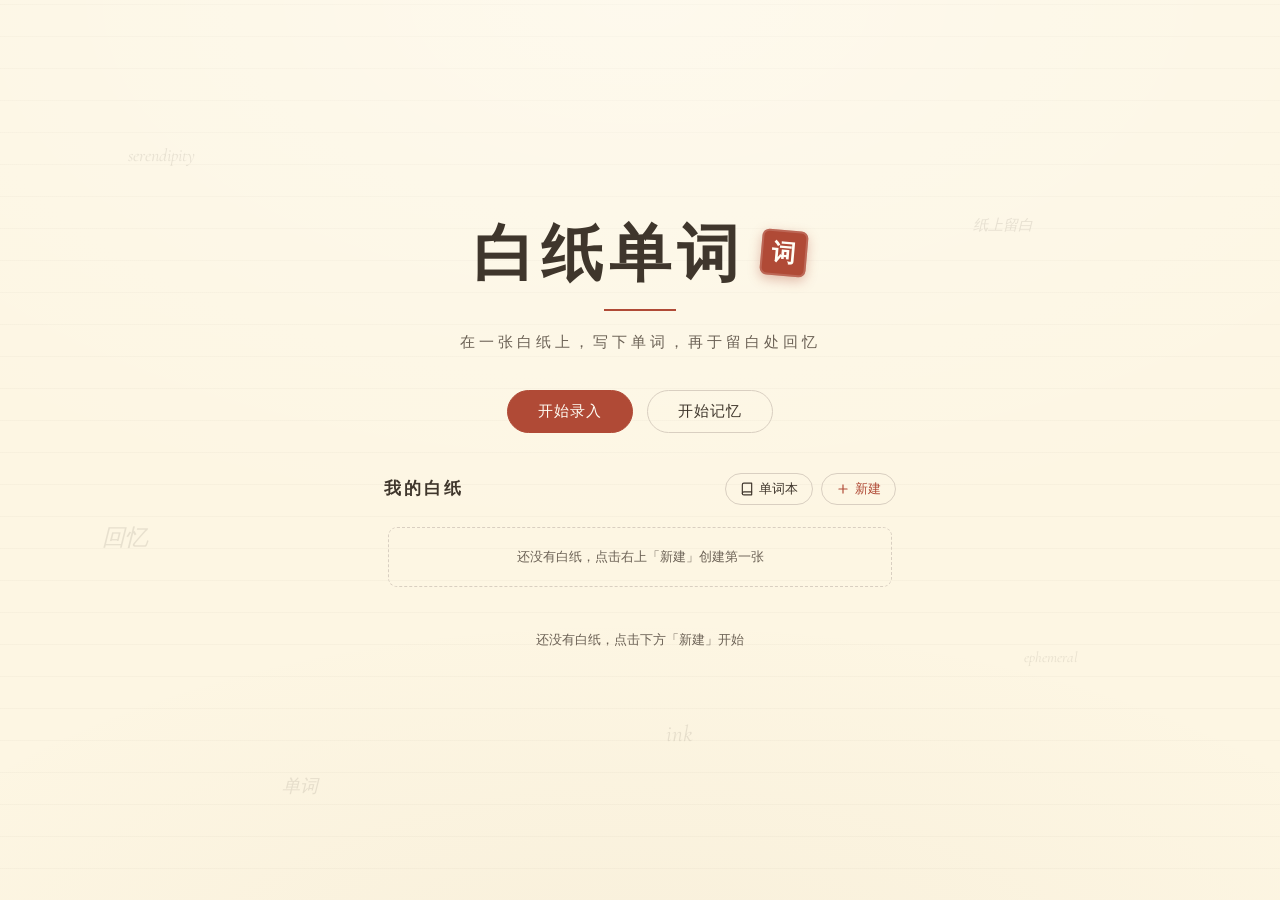
<file: index.html>
<!DOCTYPE html>
<html lang="zh-CN" data-page-node-id="CKG1RMfodF6hymkTtatD1t">
<head data-page-node-id="kaB0UGXMMyU76noTdvCgze">
  <meta charset="UTF-8" data-page-node-id="IfeB5cBBHBlBftA2XgDHlq">
  <!-- 移动端适配；输入框字体 ≥16px，避免 iOS 聚焦时自动放大 -->
  <meta name="viewport" content="width=device-width, initial-scale=1.0" data-page-node-id="sIjS2nCwrZdRbOdLNGgGak">
  <meta name="version" content="v1.5.0" data-page-node-id="verTag">
  <title>白纸单词</title>
  <link rel="preconnect" href="https://fonts.googleapis.com" data-page-node-id="xFhFvGmY4qDpM1UJV1e7Bd">
  <link rel="preconnect" href="https://fonts.gstatic.com" crossorigin data-page-node-id="kLnrAfGFRU8ptZXmyt0Bl1">
  <link href="https://fonts.googleapis.com/css2?family=Cormorant+Garamond:ital,wght@0,500;0,600;0,700;1,500;1,600&display=swap" rel="stylesheet" data-page-node-id="0ubmXl24TrQ5uFhInBnl1k">
  <link rel="stylesheet" href="style.css" data-page-node-id="HXr3xHD7Z2aTkE6OpkT2yW">
</head>
<body data-page-node-id="fRLPII4kQYz8iRNzOPZl7c">
  <!-- ===== 首页 ===== -->
  <section id="home" class="home" aria-label="首页" data-page-node-id="BtZFRf2GPoFbwmhpF9M5sx">
    <div class="home-inner" data-page-node-id="eKcjTVyNU1wssmNFnYbk0E">
      <div class="home-title-row" data-page-node-id="sy73mG1rgTBs0lzFlMPBxn">
        <h1 class="home-title" data-page-node-id="KeUkQZqbwZV4wBZwpnW0Mi">白纸单词</h1>
        <span class="home-seal" aria-hidden="true" data-page-node-id="TuZxqsHsCJSKBHR8XENrue">词</span>
      </div>
      <span class="home-underline" aria-hidden="true" data-page-node-id="rl4UF7ZmBo2G6YijXRvYub"></span>
      <p class="home-tagline" data-page-node-id="ZGO6sXEYJDDafdQHPwz6jH">在一张白纸上，写下单词，再于留白处回忆</p>
      <div class="home-actions" data-page-node-id="hH5EBPWms79050EqmGMGUJ">
        <button id="home-entry" class="home-btn primary" data-page-node-id="3YuLfCmwBN34enbolJKKQ1">开始录入</button>
        <button id="home-recall" class="home-btn" data-page-node-id="hxGhaYMpZi597RMTXE7qE1">开始记忆</button>
      </div>
      <div class="shelf" aria-label="我的白纸" data-page-node-id="Ty5677MtrTLpSgJmDGgDov">
        <div class="shelf-head" data-page-node-id="Tl0D52Gau1hFqlrgsD7elM">
          <h2 class="shelf-title" data-page-node-id="eQLFd69fJdRwK0hHjtDSKE">我的白纸</h2>
          <div class="shelf-head-actions" data-page-node-id="shelfHeadActions">
            <button id="shelf-books" class="shelf-new shelf-books" aria-label="打开单词本，从词库导入成白纸" data-page-node-id="shelfBooksBtn">
              <svg viewBox="0 0 24 24" fill="none" stroke="currentColor" stroke-width="2" stroke-linecap="round" stroke-linejoin="round" aria-hidden="true" data-page-node-id="shelfBooksIcon"><path d="M4 19.5A2.5 2.5 0 0 1 6.5 17H20" data-page-node-id="shelfBooksP1"/><path d="M6.5 2H20v20H6.5A2.5 2.5 0 0 1 4 19.5v-15A2.5 2.5 0 0 1 6.5 2z" data-page-node-id="shelfBooksP2"/></svg>
              <span data-page-node-id="shelfBooksLabel">单词本</span>
            </button>
            <button id="shelf-new" class="shelf-new" aria-label="新建白纸" data-page-node-id="mAf81UHdNTtFEzrBoCoelG">
              <svg viewBox="0 0 24 24" fill="none" stroke="currentColor" stroke-width="2" stroke-linecap="round" stroke-linejoin="round" aria-hidden="true" data-page-node-id="dCWIed6WQF51KvBMYIzYbP"><path d="M12 5v14M5 12h14" data-page-node-id="ohfD6JX6mieUaKP7tBlKzV"/></svg>
              <span data-page-node-id="UhJ0vpxPgAFcAjcuBwKzRE">新建</span>
            </button>
          </div>
        </div>
        <div class="shelf-list" id="shelf-list" data-page-node-id="v6UEQTGuYYbXPuXCkHTsQ3"></div>
      </div>
      <p class="home-count" id="home-count" data-page-node-id="BukyvmUsrF3sJHDsQtVEOo">还没有单词，从录入开始吧</p>
    </div>
    <!-- 装饰性浮字：如墨迹般淡淡漂浮 -->
    <div class="home-deco" aria-hidden="true" data-page-node-id="lx46GVEpbrAVMILw6BTQQ3">
      <span class="deco-word" style="top:16%;left:10%" data-page-node-id="8W1Jm5EVyLLJFUCNzIeiJk">serendipity</span>
      <span class="deco-word" style="top:24%;left:76%" data-page-node-id="x8bnAqNFJoYTrotuSvvSbu">纸上留白</span>
      <span class="deco-word" style="top:58%;left:8%" data-page-node-id="LowgSKbGlOrEPiJadHZqGB">回忆</span>
      <span class="deco-word" style="top:72%;left:80%" data-page-node-id="BkA2zuQsZ2ybTUtbbLzd3V">ephemeral</span>
      <span class="deco-word" style="top:86%;left:22%" data-page-node-id="XxT7u4D0s17OX58Ddj61Gm">单词</span>
      <span class="deco-word" style="top:80%;left:52%" data-page-node-id="FA5jXUg2RJEhP6CbzHG60d">ink</span>
    </div>
  </section>

  <!-- ===== 应用主体 ===== -->
  <div id="app" class="app" data-page-node-id="XO2NsKRu20OP9BnCXhmWX4">
    <!-- 顶部工具栏：容器 pointer-events:none，仅子元素接收点击，空隙穿透到纸张 -->
    <header class="toolbar" data-page-node-id="P8BbkDS0VXON69QBnQGgtf">
      <div class="toolbar-left" data-page-node-id="Whh2XfATFTXmbn2mtxbfbj">
        <button class="brand" id="btn-home" aria-label="返回首页" data-page-node-id="p3S5D54gSzY5ogAcS26qB4">白纸单词</button>
        <button id="btn-paper-name" class="paper-name" aria-label="保存白纸：命名当前白纸" data-page-node-id="e8iaKEv8RE49mtFaOE621C">
          <svg viewBox="0 0 24 24" fill="none" stroke="currentColor" stroke-width="2" stroke-linecap="round" stroke-linejoin="round" aria-hidden="true" data-page-node-id="9vZs9B5wHGHg4JH8SlTQYf"><path d="M17 3a2.828 2.828 0 1 1 4 4L7.5 20.5 2 22l1.5-5.5L17 3z" data-page-node-id="4p07EL7qly3EoeSAZCDSZQ"/></svg>
          <span id="paper-name-text" data-page-node-id="Ktm4e5oGxD1YjDhVBFvYos">未命名白纸</span>
        </button>
      </div>
      <div class="controls" data-page-node-id="APVQOiKGrHh7mqHbndPHV1">
        <div class="mode-switch" role="group" aria-label="模式切换" data-page-node-id="F2lNuJ9oiKifKdIE5DbK6n">
          <button id="mode-entry" class="mode-btn active" aria-pressed="true" data-page-node-id="AEGZkyCKE6Iedy9z5HMPB2">录入</button>
          <button id="mode-recall" class="mode-btn" aria-pressed="false" data-page-node-id="SnT1Fe5BxRY0GnIk9D3Awe">记忆</button>
          <button id="mode-game" class="mode-btn" aria-pressed="false" data-page-node-id="2yhfU6YmrKxBapHer6wcRD">游戏</button>
        </div>
        <span class="count" id="word-count" aria-live="polite" data-page-node-id="G74tvHlQbv4X9C6zYL7c6J">0 个单词</span>
        <button id="btn-stats" class="icon-btn" aria-label="查看记忆统计" data-page-node-id="WoYrEQrzT0p0CvIi6DUAgJ">统计</button>
        <button id="btn-export" class="icon-btn" aria-label="导出为 txt 文本（每行：单词|释义）" title="导出为 txt（每行：单词|释义）" data-page-node-id="l89GTlCznBXie7lrcqlk6Q">导出</button>
        <button id="btn-import" class="icon-btn" aria-label="导入 txt 或 json 单词文件" title="导入 txt / json 单词文件" data-page-node-id="GIvcvzQJ3Txy75fqvMFy76">导入</button>
        <button id="btn-clear" class="icon-btn danger" aria-label="清除所有单词" data-page-node-id="G5eRJf0MjWCqIbu2PFmiCI">清除</button>
        <button id="btn-theme" class="icon-btn" aria-label="切换到夜间模式" data-page-node-id="6KJWS3twjB77eMU5IbGyri">
          <svg class="icon icon-moon" viewBox="0 0 24 24" fill="none" stroke="currentColor" stroke-width="2" stroke-linecap="round" stroke-linejoin="round" aria-hidden="true" data-page-node-id="6FBOyw3aZo2e1pZTZRQd9p"><path d="M21 12.79A9 9 0 1 1 11.21 3 7 7 0 0 0 21 12.79z" data-page-node-id="58BKMUoFQ8X3U3MArkPMto"/></svg>
          <svg class="icon icon-sun" viewBox="0 0 24 24" fill="none" stroke="currentColor" stroke-width="2" stroke-linecap="round" stroke-linejoin="round" aria-hidden="true" data-page-node-id="1bQhz7u8e6KfKgxIgDLcYm"><circle cx="12" cy="12" r="4" data-page-node-id="lQeM6yFtMDM6FndZE7DrE4"/><path d="M12 2v2M12 20v2M4.93 4.93l1.41 1.41M17.66 17.66l1.41 1.41M2 12h2M20 12h2M6.34 17.66l-1.41 1.41M19.07 4.93l-1.41 1.41" data-page-node-id="fRaPfmx3NynG4oNIXgPg3F"/></svg>
        </button>
        <button id="btn-sound" class="icon-btn" aria-label="关闭音效" data-page-node-id="q6LGy4pDazQOEs5osIFdEL">
          <svg class="icon icon-sound-on" viewBox="0 0 24 24" fill="none" stroke="currentColor" stroke-width="2" stroke-linecap="round" stroke-linejoin="round" aria-hidden="true" data-page-node-id="zPlCP6jTOr8mwDoHIAqyFy"><polygon points="11 5 6 9 2 9 2 15 6 15 11 19 11 5" data-page-node-id="bQ6e03DHo0JU1O3a5Aomr5"/><path d="M15.54 8.46a5 5 0 0 1 0 7.07" data-page-node-id="X6Dthz6e3Al7AoadfjZ2If"/><path d="M19.07 4.93a10 10 0 0 1 0 14.14" data-page-node-id="PGFkxXCNfM7WxzI64oEN3G"/></svg>
          <svg class="icon icon-sound-off" viewBox="0 0 24 24" fill="none" stroke="currentColor" stroke-width="2" stroke-linecap="round" stroke-linejoin="round" aria-hidden="true" data-page-node-id="vaEFgUHCEGvmQs8heNvcrI"><polygon points="11 5 6 9 2 9 2 15 6 15 11 19 11 5" data-page-node-id="RcE2gL5tWnw2NyeXBQHmiL"/><line x1="23" y1="9" x2="17" y2="15" data-page-node-id="e6OqwZs7hoPBnb2BuXpH32"/><line x1="17" y1="9" x2="23" y2="15" data-page-node-id="FYPdfBBxOrcxTp4ER2WeyO"/></svg>
          <span class="icon-label" data-page-node-id="lblSoundTxt">音效</span>
        </button>
        <!-- 自动朗读开关：开 = 单词浮现 / 被切开时自动读音；关 = 静默（可点单词重听） -->
        <button id="btn-speak" class="icon-btn" aria-label="关闭自动朗读" data-page-node-id="btnSpeakToggle">
          <svg class="icon icon-speak-on" viewBox="0 0 24 24" fill="none" stroke="currentColor" stroke-width="2" stroke-linecap="round" stroke-linejoin="round" aria-hidden="true" data-page-node-id="spkOn1">
            <path d="M4 9v6h3.2L12 19V5L7.2 9H4z" data-page-node-id="spkOn2"/>
            <path d="M15.4 8.6a4.8 4.8 0 0 1 0 6.8" data-page-node-id="spkOn3"/>
            <path d="M18.2 5.8a8.8 8.8 0 0 1 0 12.4" data-page-node-id="spkOn4"/>
          </svg>
          <svg class="icon icon-speak-off" viewBox="0 0 24 24" fill="none" stroke="currentColor" stroke-width="2" stroke-linecap="round" stroke-linejoin="round" aria-hidden="true" data-page-node-id="spkOff1">
            <path d="M4 9v6h3.2L12 19V5L7.2 9H4z" data-page-node-id="spkOff2"/>
            <line x1="16" y1="9.5" x2="21" y2="14.5" data-page-node-id="spkOff3"/>
            <line x1="21" y1="9.5" x2="16" y2="14.5" data-page-node-id="spkOff4"/>
          </svg>
          <span class="icon-label" data-page-node-id="lblSpeakTxt">朗读</span>
        </button>
        <input type="file" id="import-file" accept=".txt,text/plain,.json,application/json" hidden data-page-node-id="CWkz4NQhTnl3zwqV7dLQjS">
      </div>
    </header>

    <!-- 游戏 HUD：顶部时间条 + 倒计时 + 得分 -->
    <div class="game-timebar" id="game-timebar" aria-hidden="true" data-page-node-id="eNVHInzuLSMfeDKjN9Fv38">
      <div class="game-timebar-fill" id="game-timebar-fill" data-page-node-id="HWM3M1IeibdAKV0lCDBgEp"></div>
    </div>
    <div class="game-hud" id="game-hud" aria-hidden="true" data-page-node-id="1oizzoly3epRm0BvIbKB41">
      <div class="game-timer" data-page-node-id="cDYmaRqEjY9HLBCQyk9oJw">
        <span class="game-timer-value" id="game-timer" data-page-node-id="fLuwYz8cDlT4ZklDeTDfOO">60</span>
        <span class="game-timer-unit" data-page-node-id="rFpBGS4zQcFgpWzlvE4582">秒</span>
      </div>
      <span class="game-hud-divider" aria-hidden="true" data-page-node-id="DOmR0eFgSooFI0VWMCxxyf"></span>
      <div class="game-score" data-page-node-id="dj6Ktqlkiiol26IlCa8035">
        <span class="game-score-value" id="game-score" data-page-node-id="FwlqzKxSdrwE2xTyuDqbmp">0</span>
        <span class="game-score-label" data-page-node-id="cbCJrkDD8BPsiFYxx9H4Co">已切</span>
      </div>
      <span class="game-hud-divider" aria-hidden="true" data-page-node-id="hqkkUPpBe0gRe0Vifa8GNI"></span>
      <div class="game-level" role="group" aria-label="难度挡位" data-page-node-id="c7HSmCWyheb7UoZSau6teL">
        <button class="game-level-btn" data-level="0" aria-pressed="false" data-page-node-id="rLeKGB1S0H8YPcdI96Ho00">慢</button>
        <button class="game-level-btn active" data-level="1" aria-pressed="true" data-page-node-id="yDj4bZDsewhFd9RR0EGToJ">标准</button>
        <button class="game-level-btn" data-level="2" aria-pressed="false" data-page-node-id="pJ3TtgOwkEd99Pam9MOHGF">快</button>
      </div>
    </div>
    <!-- 游戏开场倒计时 -->
    <div class="game-countdown" id="game-countdown" aria-hidden="true" data-page-node-id="xJgzCmkwehTq9XrzO4884L">
      <span class="game-countdown-value" id="game-countdown-value" data-page-node-id="jqbzkGtmJ1IIy9y6OSlDoi">3</span>
    </div>
    <!-- 连击显示：环形倒计时 + 段位 + 火花 -->
    <div class="game-combo" id="game-combo" aria-hidden="true" data-page-node-id="dB5HZBuoyt3N3VVRNGqAnH">
      <div class="combo-core">
        <svg class="combo-ring" viewBox="0 0 140 140" aria-hidden="true">
          <circle class="combo-ring-track" cx="70" cy="70" r="62"></circle>
          <circle class="combo-ring-fill" id="combo-ring-fill" cx="70" cy="70" r="62"></circle>
        </svg>
        <span class="combo-rays" aria-hidden="true"></span>
        <span class="combo-shock" aria-hidden="true"></span>
        <span class="combo-sparks" id="combo-sparks" aria-hidden="true"></span>
        <div class="combo-num">
          <span class="combo-x" aria-hidden="true">×</span><span class="game-combo-count" id="game-combo-count" data-page-node-id="4xPV5jhSFtAAZ7ksqPNWje">2</span>
        </div>
      </div>
      <span class="game-combo-label" data-page-node-id="9onwGMsW9z8GEZgpR5z2Vj">连击</span>
      <span class="combo-tier" id="combo-tier">顺手</span>
    </div>

    <!-- 纸张区域：接收所有点击 -->
    <main id="paper" aria-label="纸张区域" data-page-node-id="vEzmUBGg8GKD37qK4OxFVn"></main>

    <!-- 底部操作提示 -->
    <div class="hint" id="hint" data-page-node-id="03ZkHXw48nwpXeLK53EXUo">点击纸张任意位置录入单词</div>
  </div>

  <!-- 记忆统计面板 -->
  <div id="stats-panel" class="panel" aria-hidden="true" data-page-node-id="gpum4Sqg9ZmQuSmXs4IQVV">
    <div class="panel-card" data-page-node-id="QUR9w3T8bcd4HJMrUdZ3F1">
      <div class="panel-head" data-page-node-id="Dv4JIXWNgRv2Og1VMFFyzd">
        <h2 data-page-node-id="XJdVgr4HjXoxvYXlvWpFDl">记忆统计</h2>
        <button id="stats-close" class="panel-close" aria-label="关闭统计" data-page-node-id="22E1yRmF6416Qvvia7HJdP">×</button>
      </div>
      <div class="panel-body" id="stats-list" data-page-node-id="BpvL0m52V7xXMcjo7xlcMK"></div>
    </div>
  </div>

  <!-- 保存白纸（命名）对话框 -->
  <div id="paper-dialog" class="panel" aria-hidden="true" data-page-node-id="dLpuoGoFQPd0BWGxSlzqbT">
    <div class="panel-card paper-dialog-card" data-page-node-id="GtMJVNrYCRvq64uyVXO6jW">
      <div class="panel-head" data-page-node-id="jCqecDCxt8BxAjfweX3shd">
        <h2 data-page-node-id="5BvgN2hD86d0ACbA80VyEN">保存白纸</h2>
        <button id="paper-dialog-close" class="panel-close" aria-label="关闭" data-page-node-id="thn2EdYIgSPFYs94x1hIWJ">×</button>
      </div>
      <div class="paper-dialog-body" data-page-node-id="qZ6HWDsMDjAOiBoSPMTcaa">
        <p class="paper-dialog-hint" data-page-node-id="sjnG7GC1qWyWDjVyaHeEr3">给这张白纸取个名字，方便区分管理</p>
        <input id="paper-dialog-name" class="paper-dialog-input" type="text" placeholder="白纸名称" autocomplete="off" aria-label="白纸名称" maxlength="30" data-page-node-id="q39jHlaPzC9pVrM6aF6xw0">
        <div class="paper-dialog-actions" data-page-node-id="0iLXfZBZPqfQb8bl0hnEbr">
          <button id="paper-dialog-cancel" class="paper-dialog-cancel" data-page-node-id="FXBrrL51N5fHzbLtR61Xmb">取消</button>
          <button id="paper-dialog-save" class="paper-dialog-save" data-page-node-id="TeqF1fv4FX7TLlMRnN3Qgm">保存</button>
        </div>
      </div>
    </div>
  </div>

  <!-- 游戏结算面板 -->
  <div id="game-over-panel" class="panel" aria-hidden="true" data-page-node-id="btz5taIt4qbJdUyck2UxHm">
    <div class="panel-card game-over-card" data-page-node-id="tzLw9BaJubhr9d70x7j1Nb">
      <div class="panel-head" data-page-node-id="j5cReY1ZQvRVVcJ59gfnGh">
        <h2 data-page-node-id="NvvAQhU53Hdd1oIVMADVAt">时间到</h2>
        <button id="game-over-close" class="panel-close" aria-label="退出游戏" data-page-node-id="p88EgCqReg8ZLH1YKVBm6O">×</button>
      </div>
      <div class="panel-body game-over-body" id="game-over-body" data-page-node-id="wZcn9cZOy41zSVKHPIkqsE"></div>
      <div class="game-over-actions" data-page-node-id="VmEy3XBdXVm4RdwSq99Kf7">
        <button id="game-again" class="game-over-primary" data-page-node-id="LBP8BWkwfmwxDvDhN80JQJ">再来一次</button>
        <button id="game-exit" class="game-over-ghost" data-page-node-id="22Ojg4GmXzBFj7HKMZvtT9">退出游戏</button>
      </div>
    </div>
  </div>

  <!-- 单词本面板：内置词库 → 一键导入为白纸 -->
  <div id="wordbook-panel" class="panel" aria-hidden="true" data-page-node-id="wordbookPanel">
    <div class="panel-card wordbook-panel-card" data-page-node-id="wordbookPanelCard">
      <div class="panel-head" data-page-node-id="wordbookPanelHead">
        <h2 data-page-node-id="wordbookPanelTitle">单词本</h2>
        <button id="wordbook-close" class="panel-close" aria-label="关闭单词本" data-page-node-id="wordbookPanelClose">×</button>
      </div>
      <p class="wordbook-hint" data-page-node-id="wordbookHint">选一本词库，一键导入成一张白纸 —— 与手写白纸功能完全一致</p>
      <div class="panel-body wordbook-list" id="wordbook-list" data-page-node-id="wordbookList"></div>
    </div>
  </div>

  <!-- Toast 提示 -->
  <div class="toast" id="toast" role="status" aria-live="polite" data-page-node-id="EaFuabZZFGXvUhSlSW3bdX"></div>

  <!-- 录入卡片模板 -->
  <template id="tpl-entry-card" data-page-node-id="ZwCoDi3XxZq2oBKVZW6DYd">
    <div class="entry-card" data-page-node-id="ANvw6HGrwK0a1QEEBRAeUc">
      <input class="entry-word" type="text" placeholder="单词" autocomplete="off" aria-label="单词" data-page-node-id="9Eqww3KIIAVR6tcXC0n5q5">
      <input class="entry-def" type="text" placeholder="释义" autocomplete="off" aria-label="释义" data-page-node-id="9dBp9iSSKAU6fki5PgbOhS">
      <div class="entry-actions" data-page-node-id="Vn8eM8nt8IwBD9F3GkUR65">
        <button type="button" class="cancel-btn" data-page-node-id="ye8WXkdpv7MavU4dsx9hyv">取消</button>
        <button type="button" class="save-btn" data-page-node-id="Zvs7nfBaxDYgbNrh0XC35M">保存</button>
      </div>
    </div>
  </template>

  <!-- 单词元素模板 -->
  <template id="tpl-word-card" data-page-node-id="c2DZBuuRPc6gYOQIlyw0Ga">
    <div class="word-card" role="button" tabindex="0" aria-expanded="false" data-page-node-id="EYWQ3ty6yjmFypwGEV6vLC">
      <span class="word-text" data-page-node-id="PsYdSiKBNjOf5YhQx1Uqej"></span>
      <span class="definition" data-page-node-id="Ra8GG7XzEB4hotZyERkBBs"></span>
      <button type="button" class="word-speak" aria-label="朗读这个单词" data-page-node-id="btnWordSpeak">
        <svg viewBox="0 0 24 24" fill="none" stroke="currentColor" stroke-width="2" stroke-linecap="round" stroke-linejoin="round" aria-hidden="true" data-page-node-id="wsSpk1">
          <path d="M4 9v6h3.2L12 19V5L7.2 9H4z" data-page-node-id="wsSpk2"/>
          <path d="M15.4 8.6a4.8 4.8 0 0 1 0 6.8" data-page-node-id="wsSpk3"/>
          <path d="M18.2 5.8a8.8 8.8 0 0 1 0 12.4" data-page-node-id="wsSpk4"/>
        </svg>
      </button>
      <button type="button" class="word-del" aria-label="删除这个单词" title="删除这个单词" data-page-node-id="btnWordDel">
        <svg viewBox="0 0 24 24" fill="none" stroke="currentColor" stroke-width="2" stroke-linecap="round" stroke-linejoin="round" aria-hidden="true" data-page-node-id="wdDel1"><path d="M3 6h18M8 6V4a1 1 0 0 1 1-1h6a1 1 0 0 1 1 1v2m3 0v14a2 2 0 0 1-2 2H7a2 2 0 0 1-2-2V6" data-page-node-id="wdDel2"/></svg>
      </button>
    </div>
  </template>

  <script src="wordbooks.js"></script>
  <script src="script.js"></script>
</body>
</html>
</file>
<file: style.css>
/* ==========================================================================
   白纸单词 · 样式
   设计方向（来自 ui-ux-pro-max）：
   · 风格：Minimalism & Swiss —— 留白、清晰层级、克制动效
   · 颜色：Notes & Writing App —— 暖墨 + 琥珀点缀在奶油纸底
   · 字体：Editorial Classic —— Cormorant Garamond（书卷气衬线）+ 系统无衬线
   颜色通过 CSS 变量统一管理，支持夜间模式
   结构：首页(#home) → 应用(#app)，二者同享纸张背景，交叉淡入淡出切换
   ========================================================================== */

/* ---------- 主题变量 ---------- */
:root {
  --paper: #fdf6e3;                 /* 纸张底色（奶油白） */
  --paper-card: #fffdf4;            /* 浮动卡片底色 */
  --ink: #3f362c;                   /* 单词 / 标题（深暖墨，对比度 ≥9:1） */
  --ink-soft: #6b6155;              /* 释义 / 次要文字（对比度 ≥4.5:1） */
  --border: #d9cfc1;                /* 输入框 / 按钮边框 */
  --border-focus: #9c8768;          /* 聚焦边框（更深，可见性更好） */
  --accent: #b04a36;                /* 主按钮 / 强调色（朱砂红印章色，白字 ≥5:1） */
  --accent-soft: rgba(176, 74, 54, 0.16);
  --shadow: 0 2px 10px rgba(74, 60, 40, 0.08);
  --shadow-lift: 0 6px 20px rgba(74, 60, 40, 0.10);
  --toolbar-bg: rgba(253, 246, 227, 0.72);
  /* 滚动条滑块：日间用暖灰，夜间换成浅米色 —— 关键是夜间不能沿用浅底颜色 */
  --scroll-thumb: rgba(122, 106, 85, 0.32);
  --scroll-thumb-hover: rgba(122, 106, 85, 0.55);
  --font-serif: 'Cormorant Garamond', Georgia, 'Times New Roman',
                'Kaiti SC', 'KaiTi', 'STKaiti', 'Songti SC', 'STSong', 'SimSun',
                'Noto Serif SC', serif;
  --font-sans: -apple-system, 'Segoe UI', Roboto, 'PingFang SC',
               'Microsoft YaHei', 'Helvetica Neue', sans-serif;
  /* 纸张纹理：轻微竖向亮光 + 底部暖色沉淀 + 极淡横向纸纹线 */
  --paper-texture:
    radial-gradient(130% 100% at 50% 0%, rgba(255, 255, 255, 0.36), rgba(255, 255, 255, 0) 60%),
    radial-gradient(120% 80% at 50% 112%, rgba(160, 120, 60, 0.055), rgba(160, 120, 60, 0) 55%),
    repeating-linear-gradient(0deg, transparent 0px, transparent 31px,
      rgba(122, 106, 85, 0.04) 31px, rgba(122, 106, 85, 0.04) 32px);
}

/* 夜间模式：深色暖色调 */
body.dark {
  --paper: #2b2620;
  --paper-card: #362f27;
  --ink: #ede2cf;
  --ink-soft: #c3b399;
  --border: #4a4238;
  --border-focus: #8a765a;
  --accent: #b5573f;
  --accent-soft: rgba(181, 87, 63, 0.18);
  --shadow: 0 2px 12px rgba(0, 0, 0, 0.35);
  --shadow-lift: 0 6px 22px rgba(0, 0, 0, 0.45);
  --toolbar-bg: rgba(43, 38, 32, 0.72);
  --scroll-thumb: rgba(206, 188, 158, 0.26);
  --scroll-thumb-hover: rgba(206, 188, 158, 0.46);
  --paper-texture:
    radial-gradient(130% 100% at 50% 0%, rgba(255, 255, 255, 0.04), rgba(0, 0, 0, 0) 60%),
    radial-gradient(120% 80% at 50% 112%, rgba(0, 0, 0, 0.18), rgba(0, 0, 0, 0) 55%),
    repeating-linear-gradient(0deg, transparent 0px, transparent 31px,
      rgba(200, 180, 150, 0.03) 31px, rgba(200, 180, 150, 0.03) 32px);
}

/* ---------- 基础重置 ---------- */
* { box-sizing: border-box; }

html, body {
  height: 100%;
  margin: 0;
}

body {
  font-family: var(--font-sans);
  color: var(--ink-soft);
  background: var(--paper);
  overflow: hidden;
  -webkit-tap-highlight-color: transparent;
  transition: background-color 0.4s ease-out, color 0.4s ease-out;
}

/* 键盘导航时的统一焦点样式（输入框用边框变色表示焦点） */
button:focus-visible,
[role="button"]:focus-visible,
[tabindex]:focus-visible {
  outline: 2px solid var(--border-focus);
  outline-offset: 2px;
}

/* ---------- 纸张表面（首页与应用共享） ---------- */
.home,
#paper {
  background-color: var(--paper);
  background-image: var(--paper-texture);
  transition: background-color 0.4s ease-out;
}

/* ==========================================================================
   首页
   ========================================================================== */
.home {
  position: fixed;
  inset: 0;
  z-index: 100;
  display: flex;
  overflow-x: hidden;
  overflow-y: auto;
  opacity: 1;
  visibility: visible;
  transition: opacity 0.45s ease-out, visibility 0.45s;
}
.home.leaving {
  opacity: 0;
  visibility: hidden;
  pointer-events: none;
}

.home-inner {
  position: relative;
  z-index: 2;
  margin: auto;
  display: flex;
  flex-direction: column;
  align-items: center;
  text-align: center;
  padding: 48px 24px 64px;
  max-width: 560px;
  width: 100%;
}

.home-title-row {
  position: relative;
  display: inline-flex;
  align-items: flex-start;
}
.home-seal {
  width: 46px;
  height: 46px;
  margin: 8px 0 0 16px;
  display: flex;
  align-items: center;
  justify-content: center;
  background: var(--accent);
  color: #fffdf4;
  font-family: var(--font-serif);
  font-size: 24px;
  font-weight: 600;
  border-radius: 7px;
  transform: rotate(5deg);
  box-shadow: inset 0 0 0 2px rgba(255, 255, 255, 0.16), 0 4px 12px rgba(176, 74, 54, 0.35);
  animation: seal-in 0.55s 0.55s cubic-bezier(0.34, 1.56, 0.64, 1) both;
}
.home-title {
  margin: 0;
  font-family: var(--font-serif);
  font-size: 62px;
  font-weight: 600;
  letter-spacing: 6px;
  line-height: 1.1;
  color: var(--ink);
  animation: home-rise 0.7s ease-out both;
}

.home-underline {
  display: block;
  width: 72px;
  height: 2px;
  margin: 18px auto 0;
  background: var(--accent);
  transform: scaleX(0);
  transform-origin: left center;
  animation: underline-draw 0.6s 0.35s ease-out both;
}

.home-tagline {
  margin: 22px 0 0;
  font-size: 15px;
  letter-spacing: 4px;
  color: var(--ink-soft);
  animation: home-rise 0.7s 0.25s ease-out both;
}

.home-actions {
  display: flex;
  gap: 14px;
  flex-wrap: wrap;
  justify-content: center;
  margin-top: 38px;
  animation: home-rise 0.7s 0.45s ease-out both;
}

.home-btn {
  font-family: var(--font-sans);
  font-size: 15px;
  letter-spacing: 1px;
  cursor: pointer;
  padding: 11px 30px;
  border-radius: 999px;
  border: 1px solid var(--border);
  background: transparent;
  color: var(--ink);
  transition: transform 0.2s ease-out, box-shadow 0.2s ease-out,
              background-color 0.2s ease-out, border-color 0.2s ease-out;
}
.home-btn:hover { transform: translateY(-2px); box-shadow: var(--shadow); border-color: var(--border-focus); }
.home-btn:active { transform: translateY(0) scale(0.97); }
.home-btn.primary {
  background: var(--accent);
  border-color: var(--accent);
  color: #fffdf4;
}
.home-btn.primary:hover { box-shadow: 0 8px 22px rgba(74, 60, 40, 0.18); }
.home-btn.shake { animation: shake 0.4s ease-out; }

.home-count {
  margin-top: 30px;
  font-size: 13px;
  color: var(--ink-soft);
  animation: home-rise 0.7s 0.6s ease-out both;
}

/* ---------- 白纸夹（首页） ---------- */
.shelf {
  width: 100%;
  margin-top: 40px;
  animation: home-rise 0.7s 0.55s ease-out both;
}
.shelf-head {
  display: flex;
  align-items: center;
  justify-content: space-between;
  margin-bottom: 14px;
}
.shelf-title {
  margin: 0;
  font-family: var(--font-serif);
  font-size: 17px;
  font-weight: 600;
  letter-spacing: 3px;
  color: var(--ink);
}
.shelf-new {
  display: inline-flex;
  align-items: center;
  gap: 5px;
  font-family: var(--font-sans);
  font-size: 13px;
  cursor: pointer;
  color: var(--accent);
  background: transparent;
  border: 1px solid var(--border);
  border-radius: 999px;
  padding: 6px 14px;
  transition: background-color 0.2s ease-out, border-color 0.2s ease-out, transform 0.2s ease-out;
}
.shelf-new:hover { border-color: var(--accent); background: var(--accent-soft); }
.shelf-new:active { transform: scale(0.97); }
.shelf-new svg { width: 14px; height: 14px; }

.shelf-list {
  display: flex;
  gap: 14px;
  overflow-x: auto;
  padding: 8px 4px 14px;
  scroll-snap-type: x proximity;
}
.shelf-list::-webkit-scrollbar { height: 6px; }
.shelf-list::-webkit-scrollbar-thumb { background: var(--border); border-radius: 3px; }
.shelf-list::-webkit-scrollbar-track { background: transparent; }

.paper-card {
  position: relative;
  flex: 0 0 auto;
  width: 150px;
  min-height: 100px;
  padding: 16px 16px 14px;
  background: var(--paper-card);
  border: 1px solid var(--border);
  border-radius: 9px;
  box-shadow: var(--shadow);
  cursor: pointer;
  display: flex;
  flex-direction: column;
  justify-content: space-between;
  gap: 8px;
  scroll-snap-align: start;
  transition: transform 0.2s ease-out, box-shadow 0.2s ease-out, border-color 0.2s ease-out;
}
/* 纸张微倾斜，营造一叠纸的感觉 */
.paper-card:nth-child(odd) { transform: rotate(-0.6deg); }
.paper-card:nth-child(even) { transform: rotate(0.6deg); }
.paper-card:hover { transform: translateY(-3px); box-shadow: var(--shadow-lift); border-color: var(--border-focus); }
.paper-card.active { border-color: var(--accent); box-shadow: 0 0 0 1px var(--accent), var(--shadow); }
.paper-card-name {
  font-family: var(--font-serif);
  font-size: 18px;
  font-weight: 600;
  line-height: 1.2;
  color: var(--ink);
  padding-right: 46px;
  overflow: hidden;
  text-overflow: ellipsis;
  white-space: nowrap;
}
.paper-card-count { font-size: 12px; color: var(--ink-soft); }
.paper-card-actions {
  position: absolute;
  top: 8px;
  right: 8px;
  display: flex;
  gap: 2px;
}
.paper-icon-btn {
  width: 26px;
  height: 26px;
  display: flex;
  align-items: center;
  justify-content: center;
  border: none;
  background: transparent;
  color: var(--ink-soft);
  cursor: pointer;
  border-radius: 6px;
  opacity: 0.5;
  transition: opacity 0.2s ease-out, color 0.2s ease-out, background-color 0.2s ease-out;
}
.paper-card:hover .paper-icon-btn,
.paper-card:focus-within .paper-icon-btn { opacity: 1; }
.paper-icon-btn:hover { color: var(--accent); background: var(--accent-soft); }
.paper-icon-btn svg { width: 14px; height: 14px; }

.shelf-empty {
  padding: 20px;
  font-size: 13px;
  color: var(--ink-soft);
  text-align: center;
  border: 1px dashed var(--border);
  border-radius: 9px;
  width: 100%;
}

/* ---------- 单词本（词库一键导入为白纸） ---------- */
.shelf-head-actions { display: flex; align-items: center; gap: 8px; }
.shelf-books { color: var(--ink); }
.shelf-books:hover { border-color: var(--accent); background: var(--accent-soft); color: var(--accent); }

.wordbook-hint {
  margin: 0;
  padding: 12px 18px 2px;
  font-size: 12px;
  line-height: 1.6;
  color: var(--ink-soft);
}
.wordbook-list { padding: 10px 12px 14px; }
/* 面板内列表可滚动，书目变多也不会把卡片撑出可视区 */
.wordbook-panel-card .panel-body { flex: 1 1 auto; min-height: 0; }

.wordbook-group {
  display: flex;
  align-items: baseline;
  justify-content: space-between;
  padding: 14px 4px 6px;
  margin-bottom: 10px;
  border-bottom: 1px solid var(--border);
  font-size: 12px;
  color: var(--ink-soft);
}
.wordbook-group:first-child { padding-top: 4px; }
.wordbook-group-name {
  font-family: var(--font-serif);
  font-size: 13px;
  font-weight: 600;
  color: var(--ink);
  letter-spacing: 2px;
}
.wordbook-group-num { font-variant-numeric: tabular-nums; }

.wordbook-card {
  display: flex;
  align-items: center;
  gap: 12px;
  padding: 12px 14px;
  margin-bottom: 10px;
  background: var(--paper-card);
  border: 1px solid var(--border);
  border-radius: 10px;
  box-shadow: var(--shadow);
  transition: border-color 0.2s ease-out, transform 0.2s ease-out, box-shadow 0.2s ease-out;
}
.wordbook-card:last-child { margin-bottom: 0; }
.wordbook-card:hover { border-color: var(--border-focus); transform: translateY(-2px); box-shadow: var(--shadow-lift); }

.wordbook-badge {
  flex: 0 0 auto;
  min-width: 54px;
  padding: 10px 8px;
  display: flex;
  align-items: center;
  justify-content: center;
  border-radius: 9px;
  background: var(--accent-soft);
  color: var(--accent);
  font-family: var(--font-serif);
  font-size: 13px;
  font-weight: 600;
  letter-spacing: 0.5px;
  line-height: 1.15;
  text-align: center;
}
.wordbook-info { flex: 1 1 auto; min-width: 0; }
.wordbook-name {
  font-family: var(--font-serif);
  font-size: 16px;
  font-weight: 600;
  color: var(--ink);
  line-height: 1.2;
}
.wordbook-desc {
  margin-top: 2px;
  font-size: 12px;
  color: var(--ink-soft);
  overflow: hidden;
  text-overflow: ellipsis;
  white-space: nowrap;
}
.wordbook-count {
  margin-top: 3px;
  font-size: 12px;
  color: var(--ink-soft);
  font-variant-numeric: tabular-nums;
}
.wordbook-import {
  flex: 0 0 auto;
  font-family: var(--font-sans);
  font-size: 13px;
  cursor: pointer;
  color: var(--paper);
  background: var(--accent);
  border: 1px solid var(--accent);
  border-radius: 999px;
  padding: 7px 16px;
  transition: filter 0.2s ease-out, transform 0.2s ease-out;
}
.wordbook-import:hover { filter: brightness(1.06); }
.wordbook-import:active { transform: scale(0.96); }

.wordbook-empty {
  padding: 24px 18px;
  text-align: center;
  font-size: 13px;
  color: var(--ink-soft);
}

/* 装饰性浮字：如墨迹般淡淡漂浮在纸上 */
.home-deco {
  position: absolute;
  inset: 0;
  pointer-events: none;
  overflow: hidden;
}
.deco-word {
  position: absolute;
  font-family: var(--font-serif);
  font-size: 18px;
  font-style: italic;
  color: var(--ink-soft);
  opacity: 0.14;
  animation: float-word 7s ease-in-out infinite;
}
.deco-word:nth-child(2n) { font-size: 15px; animation-delay: -2.5s; }
.deco-word:nth-child(3n) { font-size: 23px; animation-delay: -4.5s; }

/* ==========================================================================
   应用主体
   ========================================================================== */
.app {
  opacity: 0;
  visibility: hidden;
  pointer-events: none;
  transition: opacity 0.5s ease-out, visibility 0.5s;
}
.app.active {
  opacity: 1;
  visibility: visible;
  pointer-events: auto;
}

#paper {
  position: fixed;
  inset: 0;
  z-index: 1;
}

/* ---------- 顶部工具栏 ---------- */
.toolbar {
  position: fixed;
  top: 12px;
  left: 16px;
  right: 16px;
  z-index: 30;
  display: flex;
  align-items: center;
  justify-content: space-between;
  gap: 10px;
  pointer-events: none;   /* 容器不拦截点击，空隙可穿透到纸张 */
}
.toolbar > * { pointer-events: auto; }

.brand {
  font-family: var(--font-serif);
  font-size: 20px;
  font-weight: 600;
  letter-spacing: 2px;
  color: var(--ink);
  background: transparent;
  border: none;
  cursor: pointer;
  padding: 4px 8px;
  border-radius: 6px;
  transition: color 0.2s ease-out, transform 0.2s ease-out;
}
.brand:hover { color: var(--accent); }
.brand:active { transform: scale(0.97); }

.toolbar-left {
  display: flex;
  align-items: center;
  gap: 10px;
  pointer-events: auto;
}
/* 工具栏里的「保存白纸」：当前纸名 + 铅笔，点击命名 */
.paper-name {
  display: inline-flex;
  align-items: center;
  gap: 6px;
  font-family: var(--font-sans);
  font-size: 13px;
  color: var(--ink-soft);
  background: var(--toolbar-bg);
  border: 1px solid var(--border);
  border-radius: 999px;
  padding: 6px 14px;
  cursor: pointer;
  -webkit-backdrop-filter: blur(6px);
  backdrop-filter: blur(6px);
  transition: color 0.2s ease-out, border-color 0.2s ease-out, transform 0.2s ease-out;
}
.paper-name:hover { color: var(--ink); border-color: var(--border-focus); }
.paper-name:active { transform: scale(0.97); }
.paper-name svg { width: 13px; height: 13px; color: var(--accent); flex: 0 0 auto; }
.paper-name span { max-width: 120px; overflow: hidden; text-overflow: ellipsis; white-space: nowrap; }

.controls {
  display: flex;
  align-items: center;
  gap: 6px;
  flex-wrap: wrap;
  justify-content: flex-end;
  padding: 6px;
  border-radius: 10px;
  background: var(--toolbar-bg);
  border: 1px solid var(--border);
  -webkit-backdrop-filter: blur(6px);
  backdrop-filter: blur(6px);
}

/* 模式切换分段控件 */
.mode-switch {
  display: inline-flex;
  border: 1px solid var(--border);
  border-radius: 8px;
  overflow: hidden;
}

.mode-btn,
.icon-btn {
  font-family: var(--font-sans);
  font-size: 14px;
  cursor: pointer;
  color: var(--ink-soft);
  background: transparent;
  padding: 6px 12px;
  border-radius: 8px;
  transition: color 0.2s ease-out, background-color 0.2s ease-out,
              border-color 0.2s ease-out, transform 0.2s ease-out;
}
.mode-btn:hover, .icon-btn:hover { transform: translateY(-1px); }
.mode-btn:active, .icon-btn:active { transform: translateY(0) scale(0.97); }

.mode-btn { border: none; border-radius: 0; }
.mode-btn + .mode-btn { border-left: 1px solid var(--border); }
.mode-btn:hover { color: var(--ink); }
.mode-btn.active {
  background: var(--accent);
  color: #fffdf4;
}

.icon-btn {
  border: 1px solid var(--border);
  display: inline-flex;
  align-items: center;
  justify-content: center;
  gap: 6px;
}
.icon-btn:hover { border-color: var(--border-focus); color: var(--ink); }
.icon-btn.danger { color: #a87a6a; }
.icon-btn.danger:hover { border-color: #b85c4a; color: #b85c4a; }
.icon-btn svg { width: 16px; height: 16px; display: block; }

/* 主题切换图标：日/夜各一个 SVG，随模式显隐 */
.icon-sun { display: none; }
body.dark .icon-moon { display: none; }
body.dark .icon-sun { display: block; }

/* 音效开关图标：开/关各一个 SVG，随静音状态显隐 */
.icon-sound-off { display: none; }
body.sound-off .icon-sound-on { display: none; }
body.sound-off .icon-sound-off { display: block; }
body.sound-off #btn-sound { opacity: .55; }

/* 自动朗读图标：开/关各一个 SVG，随朗读状态显隐 */
.icon-speak-off { display: none; }
body.speak-off .icon-speak-on { display: none; }
body.speak-off .icon-speak-off { display: block; }
body.speak-off #btn-speak { opacity: .55; }

/* 开关文字标签：让「音效」「朗读」两个纯图标按钮一眼可辨，不再混淆 */
.icon-label {
  font-size: 13px;
  line-height: 1;
  letter-spacing: 0.02em;
  white-space: nowrap;
}
/* 关闭态：标签加删除线，与变暗的图标一起明确表达「已静音」 */
body.sound-off #btn-sound .icon-label,
body.speak-off #btn-speak .icon-label {
  text-decoration: line-through;
  text-decoration-thickness: 1.5px;
}

.count {
  font-size: 13px;
  color: var(--ink-soft);
  padding: 0 4px;
  white-space: nowrap;
}

/* ---------- 底部提示 ---------- */
.hint {
  position: fixed;
  bottom: 20px;
  left: 50%;
  transform: translateX(-50%);
  z-index: 5;
  max-width: calc(100vw - 32px);
  text-align: center;      /* 折行时两行都居中，而不是左边对齐 */
  font-size: 13px;
  color: var(--ink-soft);
  opacity: 0.7;
  pointer-events: none;
  transition: opacity 0.4s ease-out;
}

/* ---------- 录入卡片 ---------- */
.entry-card {
  position: absolute;
  z-index: 20;
  width: 250px;
  padding: 14px;
  display: flex;
  flex-direction: column;
  gap: 9px;
  background: var(--paper-card);
  border: 1px solid var(--border);
  border-radius: 10px;
  box-shadow: var(--shadow-lift);
}
/* 出现 / 关闭动画（.closing 需在 .appearing 之后声明以覆盖 animation） */
.entry-card.appearing { animation: card-in 0.3s cubic-bezier(0.22, 1, 0.36, 1); }
.entry-card.closing   { animation: card-out 0.22s ease-in forwards; }

.entry-card input {
  font-family: var(--font-sans);
  font-size: 16px;          /* ≥16px 避免 iOS 聚焦缩放 */
  width: 100%;
  color: var(--ink);
  background: transparent;
  border: 1px solid var(--border);
  border-radius: 7px;
  padding: 9px 11px;
  outline: none;
  transition: border-color 0.2s ease-out, box-shadow 0.2s ease-out;
}
.entry-card input::placeholder { color: var(--ink-soft); opacity: 0.55; }
.entry-card input:focus { border-color: var(--border-focus); box-shadow: 0 0 0 3px var(--accent-soft); }

.entry-card .entry-word { font-family: var(--font-serif); font-size: 18px; }
.entry-card .entry-def  { font-family: var(--font-sans); }

.entry-actions { display: flex; gap: 8px; justify-content: flex-end; }
.entry-actions button {
  font-family: var(--font-sans);
  font-size: 14px;
  cursor: pointer;
  padding: 7px 14px;
  border-radius: 7px;
  border: 1px solid var(--border);
  transition: all 0.2s ease-out;
}
.entry-actions .save-btn {
  background: var(--accent);
  border-color: var(--accent);
  color: #fffdf4;
}
.entry-actions .save-btn:hover { filter: brightness(1.07); }
.entry-actions .cancel-btn { background: transparent; color: var(--ink-soft); }
.entry-actions .cancel-btn:hover { color: var(--ink); border-color: var(--border-focus); }

/* ---------- 单词元素 ---------- */
.word-card {
  position: absolute;
  z-index: 15;
  min-width: 44px;
  min-height: 44px;         /* 移动端可点击区域下限 */
  padding: 12px 16px;
  border-radius: 10px;
  text-align: center;
  cursor: pointer;
  user-select: none;
  opacity: 0;               /* 默认隐藏，等待 .appearing 动画淡入 */
  background: transparent;  /* 默认如墨迹般直接写在纸上 */
  border: 1px solid transparent;
  box-shadow: none;
  transition: background-color 0.2s ease-out, border-color 0.2s ease-out, box-shadow 0.2s ease-out;
}
/* 悬停 / 聚焦时轻微浮出卡片，提示可点击 */
.word-card:hover { background: var(--paper-card); border-color: var(--border); box-shadow: var(--shadow); }

/* 淡入 / 淡出动画（.fading 需在 .appearing 之后声明以覆盖 animation） */
.word-card.appearing { animation: word-in 0.5s ease-out forwards; }
.word-card.fading   { animation: word-out 0.4s ease-out forwards; }

.word-text {
  display: block;
  font-family: var(--font-serif);
  font-size: 32px;
  font-weight: 600;
  line-height: 1.2;
  letter-spacing: 0.5px;
  color: var(--ink);
}

/* 单词卡上的「重听」按钮：默认淡出，悬停/聚焦时浮现，不干扰阅读 */
.word-speak {
  position: absolute;
  top: -9px;
  right: -9px;
  width: 26px;
  height: 26px;
  display: flex;
  align-items: center;
  justify-content: center;
  padding: 0;
  border: 1px solid var(--border);
  border-radius: 50%;
  background: var(--paper-card);
  color: var(--accent);
  cursor: pointer;
  opacity: 0;
  transform: scale(.8);
  pointer-events: none;
  transition: opacity .2s ease-out, transform .2s ease-out, border-color .2s ease-out;
}
.word-card:hover .word-speak,
.word-card:focus-within .word-speak { opacity: 1; transform: scale(1); pointer-events: auto; }
.word-speak:hover { border-color: var(--accent); }
.word-speak:active { transform: scale(.9); }
.word-speak svg { width: 14px; height: 14px; display: block; }
/* 正在朗读：按钮放大并轻脉动，给出「此刻在发音」的反馈 */
.word-card.speaking .word-speak { opacity: 1; transform: scale(1); pointer-events: auto; animation: speak-pulse .9s ease-in-out infinite; }
@keyframes speak-pulse {
  0%, 100% { box-shadow: 0 0 0 0 var(--accent-soft); }
  50%      { box-shadow: 0 0 0 6px var(--accent-soft); }
}
/* 触屏没有 hover，直接常显，避免"点不到" */
@media (hover: none) {
  .word-speak, .word-del { opacity: .75; transform: scale(1); pointer-events: auto; }
}

/* 单词卡上的「删除」按钮：与「重听」左右对称，删掉写错的这条记录 */
.word-del {
  position: absolute;
  top: -9px;
  left: -9px;
  width: 26px;
  height: 26px;
  display: flex;
  align-items: center;
  justify-content: center;
  padding: 0;
  border: 1px solid var(--border);
  border-radius: 50%;
  background: var(--paper-card);
  color: var(--ink-soft);
  cursor: pointer;
  opacity: 0;
  transform: scale(.8);
  pointer-events: none;
  transition: opacity .2s ease-out, transform .2s ease-out,
              border-color .2s ease-out, color .2s ease-out;
}
.word-card:hover .word-del,
.word-card:focus-within .word-del { opacity: 1; transform: scale(1); pointer-events: auto; }
.word-del:hover { border-color: #b85c4a; color: #b85c4a; }
.word-del:active { transform: scale(.9); }
.word-del svg { width: 13px; height: 13px; display: block; }

.definition {
  display: block;
  max-height: 0;
  opacity: 0;
  overflow: hidden;
  margin-top: 0;
  font-family: var(--font-sans);
  font-size: 14px;
  line-height: 1.55;
  color: var(--ink-soft);
  transition: max-height 0.35s ease-out, opacity 0.35s ease-out, margin-top 0.35s ease-out;
}
.word-card.open .definition {
  max-height: 320px;
  opacity: 1;
  margin-top: 7px;
}

/* ---------- 点击涟漪（小巧柔和的落墨圆点） ---------- */
.ripple {
  position: absolute;
  z-index: 4;
  display: block;
  width: 10px;
  height: 10px;
  margin: -5px 0 0 -5px;   /* 以点击点为中心 */
  border-radius: 50%;
  background: var(--accent-soft);
  pointer-events: none;
  transform: scale(0.4);
  animation: ripple 0.45s ease-out forwards;
}

/* ---------- 统计面板 ---------- */
.panel {
  position: fixed;
  inset: 0;
  z-index: 110;   /* 需高于首页 #home 的 z-index:100，否则在首页打开对话框会被遮挡 */
  display: flex;
  align-items: center;
  justify-content: center;
  background: rgba(40, 32, 20, 0.22);
  opacity: 0;
  pointer-events: none;
  transition: opacity 0.25s ease-out;
}
.panel.open { opacity: 1; pointer-events: auto; }

.panel-card {
  width: min(420px, calc(100vw - 32px));
  max-height: 70vh;
  display: flex;
  flex-direction: column;
  background: var(--paper-card);
  border: 1px solid var(--border);
  border-radius: 12px;
  box-shadow: var(--shadow-lift);
  overflow: hidden;
  opacity: 0;
  transform: translateY(10px) scale(0.97);
  transition: opacity 0.25s ease-out, transform 0.25s ease-out;
}
.panel.open .panel-card { opacity: 1; transform: translateY(0) scale(1); }

.panel-head {
  display: flex;
  align-items: center;
  justify-content: space-between;
  padding: 14px 18px;
  border-bottom: 1px solid var(--border);
}
.panel-head h2 { margin: 0; font-family: var(--font-serif); font-size: 18px; font-weight: 600; color: var(--ink); }
.panel-close {
  border: none;
  background: transparent;
  font-size: 20px;
  line-height: 1;
  cursor: pointer;
  color: var(--ink-soft);
}
.panel-close:hover { color: var(--ink); }
.panel-body { overflow-y: auto; padding: 8px 0; }

.stat-row {
  display: grid;
  grid-template-columns: 1fr 2fr auto auto;
  gap: 10px;
  align-items: center;
  padding: 10px 18px;
  border-bottom: 1px solid var(--border);
  font-size: 14px;
}
.stat-row:last-child { border-bottom: none; }
.stat-word { font-family: var(--font-serif); font-size: 17px; font-weight: 600; color: var(--ink); }
.stat-def  { color: var(--ink-soft); overflow: hidden; text-overflow: ellipsis; white-space: nowrap; }
.stat-count { color: var(--ink-soft); font-size: 13px; white-space: nowrap; }
/* 统计面板每行末尾的删除按钮：删掉录错的单词 */
.stat-del {
  width: 30px;
  height: 30px;
  display: flex;
  align-items: center;
  justify-content: center;
  padding: 0;
  border: 1px solid transparent;
  border-radius: 8px;
  background: transparent;
  color: var(--ink-soft);
  cursor: pointer;
  transition: color 0.2s ease-out, border-color 0.2s ease-out, background-color 0.2s ease-out;
}
.stat-del:hover { color: #b85c4a; border-color: #b85c4a; background: rgba(184, 92, 74, 0.08); }
.stat-del:active { transform: scale(0.94); }
.stat-del svg { width: 15px; height: 15px; display: block; }
.empty { padding: 24px; text-align: center; color: var(--ink-soft); }

/* ---------- 保存白纸（命名）对话框 ---------- */
.paper-dialog-card { width: min(360px, calc(100vw - 32px)); }
.paper-dialog-body { padding: 16px 18px 18px; display: flex; flex-direction: column; gap: 12px; }
.paper-dialog-hint { margin: 0; font-size: 13px; color: var(--ink-soft); }
.paper-dialog-input {
  font-family: var(--font-serif);
  font-size: 17px;
  width: 100%;
  color: var(--ink);
  background: transparent;
  border: 1px solid var(--border);
  border-radius: 7px;
  padding: 10px 12px;
  outline: none;
  transition: border-color 0.2s ease-out, box-shadow 0.2s ease-out;
}
.paper-dialog-input:focus { border-color: var(--border-focus); box-shadow: 0 0 0 3px var(--accent-soft); }
.paper-dialog-actions { display: flex; gap: 8px; justify-content: flex-end; }
.paper-dialog-actions button {
  font-family: var(--font-sans);
  font-size: 14px;
  cursor: pointer;
  padding: 7px 16px;
  border-radius: 7px;
  border: 1px solid var(--border);
  transition: all 0.2s ease-out;
}
.paper-dialog-save { background: var(--accent); border-color: var(--accent); color: #fffdf4; }
.paper-dialog-save:hover { filter: brightness(1.07); }
.paper-dialog-cancel { background: transparent; color: var(--ink-soft); }
.paper-dialog-cancel:hover { color: var(--ink); border-color: var(--border-focus); }

/* ---------- Toast ---------- */
.toast {
  position: fixed;
  bottom: 48px;
  left: 50%;
  transform: translateX(-50%) translateY(8px);
  z-index: 120;   /* 保持在面板(.panel z-index:110)之上，空名称提示不被遮挡 */
  max-width: calc(100vw - 32px);
  text-align: center;
  padding: 9px 18px;
  border-radius: 10px;
  font-size: 14px;
  background: var(--ink);
  color: var(--paper);
  opacity: 0;
  pointer-events: none;
  transition: opacity 0.25s ease-out, transform 0.25s ease-out;
}
.toast.show { opacity: 1; transform: translateX(-50%) translateY(0); }

/* ---------- 关键帧动画 ---------- */
@keyframes home-rise {
  from { opacity: 0; transform: translateY(16px); }
  to   { opacity: 1; transform: translateY(0); }
}
@keyframes underline-draw {
  from { transform: scaleX(0); }
  to   { transform: scaleX(1); }
}
@keyframes seal-in {
  from { opacity: 0; transform: rotate(5deg) scale(0.4); }
  to   { opacity: 1; transform: rotate(5deg) scale(1); }
}
@keyframes float-word {
  0%, 100% { transform: translateY(0) rotate(-1deg); }
  50%      { transform: translateY(-14px) rotate(1.2deg); }
}
@keyframes shake {
  0%, 100% { transform: translateX(0); }
  20% { transform: translateX(-5px); }
  40% { transform: translateX(5px); }
  60% { transform: translateX(-3px); }
  80% { transform: translateX(3px); }
}
@keyframes card-in {
  from { opacity: 0; transform: translateY(8px) scale(0.96); }
  to   { opacity: 1; transform: translateY(0) scale(1); }
}
@keyframes card-out {
  to { opacity: 0; transform: translateY(4px) scale(0.98); }
}
@keyframes word-in {
  from { opacity: 0; transform: translateY(10px) scale(0.96); }   /* 淡入 + 上浮 + 微缩放 */
  to   { opacity: 1; transform: translateY(0) scale(1); }
}
@keyframes word-out {
  to { opacity: 0; }
}
@keyframes ripple {
  to { transform: scale(4); opacity: 0; }
}

/* ==========================================================================
   小屏适配（手机）
   问题：原来工具栏所有按钮挤成一团（gap 4px、padding 5px 9px，高度仅 ~26px），
   手机上既点不准也看不清。这里改成：
     · 工具栏拆两行 —— 第一行「标题 / 纸名」，第二行整块操作区
     · 操作区用 4 列网格：模式切换独占一行（三等分大按钮），其余按钮各占一格
     · 所有触摸目标 ≥ 44px，间距 8px，符合手指点按的舒适区
     · 进入游戏后收起标题行与次要按钮，把整屏让给游戏
   ========================================================================== */
@media (max-width: 600px) {
  /* —— 首页 —— */
  .home-title { font-size: 44px; letter-spacing: 4px; }
  .home-seal { width: 36px; height: 36px; font-size: 20px; margin-left: 12px; }
  .home-inner { padding: 32px 20px 56px; }
  .home-actions { gap: 12px; margin-top: 30px; }
  .home-btn { padding: 13px 26px; min-height: 46px; }
  .shelf { margin-top: 32px; }
  .hint { bottom: 14px; font-size: 12px; }
  .shelf-new { padding: 10px 16px; font-size: 14px; min-height: 42px; }
  .shelf-new svg { width: 16px; height: 16px; }
  .paper-card { width: 160px; min-height: 104px; }   /* 略放宽，白纸名字不被图标挤成省略号 */
  .paper-icon-btn { width: 36px; height: 36px; }
  .paper-card-actions { gap: 6px; top: 6px; right: 6px; }

  /* —— 工具栏 —— */
  .toolbar {
    top: 8px;
    left: 10px;
    right: 10px;
    flex-wrap: wrap;
    gap: 8px;
  }
  .toolbar-left { gap: 8px; }
  .brand { font-size: 17px; padding: 6px; }
  .paper-name { padding: 9px 13px; }
  .paper-name span { max-width: 96px; }

  .controls {
    flex: 1 1 100%;
    display: grid;
    grid-template-columns: repeat(4, minmax(0, 1fr));   /* 四列等宽，不因内容宽窄参差 */
    gap: 8px;
    padding: 8px;
    border-radius: 14px;
  }
  /* 模式切换独占一行，三个模式三等分 → 又大又好点 */
  .mode-switch { grid-column: 1 / -1; }
  .mode-btn {
    flex: 1 1 0;
    padding: 12px 6px;
    font-size: 15px;
  }
  .icon-btn {
    padding: 11px 8px;
    font-size: 14px;
    min-height: 46px;
    border-radius: 10px;
  }
  .icon-btn svg { width: 18px; height: 18px; }
  .icon-label { font-size: 14px; }
  /* 单词计数排在最后，占第 3 行末尾一格：7 个按钮 + 计数 = 4×2 正好两整行 */
  .count {
    order: 99;
    padding: 0;
    text-align: center;
    align-self: center;
    font-size: 11px;
    line-height: 1.2;
    white-space: normal;
  }

  /* —— 单词卡 / 录入卡 —— */
  .word-text { font-size: 28px; }
  .word-speak, .word-del { width: 32px; height: 32px; }
  .word-speak svg { width: 16px; height: 16px; }
  .word-del svg { width: 15px; height: 15px; }
  .entry-card { width: min(280px, calc(100vw - 32px)); }
  .entry-actions button { padding: 10px 18px; }

  /* —— 面板 —— */
  .panel-card { max-height: 82vh; }
  .panel-close {
    width: 44px;
    height: 44px;
    margin: -8px -8px -8px 0;
    font-size: 24px;
    display: flex;
    align-items: center;
    justify-content: center;
  }
  /* 统计行改成两行两列：第 1 行「单词 · 次数 · 删除」，第 2 行释义占满，
     删除键固定在右上角，比原来多占一整行更省高度、也更好点 */
  .stat-row {
    grid-template-columns: 1fr auto auto;
    gap: 4px 8px;
    padding: 12px 14px;
  }
  .stat-word { grid-area: 1 / 1; }
  .stat-count { grid-area: 1 / 2; align-self: center; }
  .stat-del { grid-area: 1 / 3; width: 40px; height: 40px; }
  .stat-del svg { width: 17px; height: 17px; }
  .stat-def { grid-area: 2 / 1 / 3 / 4; white-space: normal; }
  .wordbook-hint { padding: 12px 16px 2px; }
  .wordbook-card { gap: 10px; padding: 12px; }
  .wordbook-import { padding: 10px 18px; min-height: 42px; }
  .wordbook-list { padding: 8px 10px 12px; }
  .paper-dialog-actions button { padding: 11px 20px; }
}

/* 游戏进行中：手机上收起标题行与「统计/导出/导入/清除/主题/音效/朗读」，
   只留模式切换，避免工具栏把游戏画面压掉一大块 */
@media (max-width: 600px) {
  body.game-mode .toolbar-left { display: none; }
  body.game-mode .controls .icon-btn,
  body.game-mode .controls .count { display: none; }
}

/* ---------- 无障碍：尊重系统「减少动态效果」偏好 ---------- */
@media (prefers-reduced-motion: reduce) {
  *, *::before, *::after {
    animation-duration: 0.001ms !important;
    animation-iteration-count: 1 !important;
    transition-duration: 0.001ms !important;
  }
}

/* ---------- 浏览器表面（与整体设计一致） ---------- */
::selection { background: var(--accent-soft); color: var(--ink); }
input, textarea { caret-color: var(--accent); }

/* ---------- 滚动条：颜色全部走主题变量 ----------
   默认滚动条用的是系统浅色，夜间模式下会在深底上亮出一截白条，非常割裂。
   Firefox / 新版 Chromium 认 scrollbar-color，WebKit 内核（Chrome / Edge /
   Electron 桌面版 / Safari）认 ::-webkit-scrollbar-*，两套都写才能全覆盖。 */
* {
  scrollbar-width: thin;
  scrollbar-color: var(--scroll-thumb) transparent;
}
::-webkit-scrollbar { width: 10px; height: 10px; }
::-webkit-scrollbar-track { background: transparent; }
::-webkit-scrollbar-thumb {
  background-color: var(--scroll-thumb);
  border: 2px solid transparent;   /* 透明边框把滑块收窄，视觉上更细 */
  background-clip: padding-box;
  border-radius: 999px;
}
::-webkit-scrollbar-thumb:hover { background-color: var(--scroll-thumb-hover); }
::-webkit-scrollbar-corner { background: transparent; }

/* ==========================================================================
   游戏模式（切单词 · 60 秒）
   ========================================================================== */

/* 游戏进行时：纸张捕获滑动，禁用浏览器滚动手势 */
#paper.paper--game {
  cursor: crosshair;
  touch-action: none;
}

/* 顶部时间条 */
.game-timebar {
  position: fixed;
  top: 0;
  left: 0;
  right: 0;
  height: 3px;
  z-index: 26;
  pointer-events: none;
  opacity: 0;
  transition: opacity 0.3s ease-out;
}
.game-timebar.active { opacity: 1; }
.game-timebar-fill {
  height: 100%;
  width: 100%;
  background: var(--accent);
  transform-origin: left center;
  transition: width 0.18s linear;
}

/* HUD：倒计时 + 得分 */
.game-hud {
  position: fixed;
  top: 70px;
  left: 50%;
  transform: translateX(-50%);
  z-index: 25;
  display: flex;
  align-items: center;
  gap: 16px;
  padding: 9px 22px;
  background: var(--toolbar-bg);
  border: 1px solid var(--border);
  border-radius: 999px;
  -webkit-backdrop-filter: blur(6px);
  backdrop-filter: blur(6px);
  box-shadow: var(--shadow);
  pointer-events: none;
  opacity: 0;
  visibility: hidden;
  transition: opacity 0.3s ease-out, visibility 0.3s;
}
.game-hud.active { opacity: 1; visibility: visible; }
.game-timer,
.game-score {
  display: flex;
  align-items: baseline;
  gap: 5px;
  white-space: nowrap;
}
.game-timer-value {
  font-family: var(--font-serif);
  font-size: 26px;
  font-weight: 600;
  line-height: 1;
  color: var(--ink);
  font-variant-numeric: tabular-nums;
}
.game-timer-unit { font-size: 12px; color: var(--ink-soft); }
.game-hud-divider {
  width: 1px;
  height: 20px;
  background: var(--border);
}
.game-score-value {
  font-family: var(--font-serif);
  font-size: 26px;
  font-weight: 600;
  line-height: 1;
  color: var(--accent);
  font-variant-numeric: tabular-nums;
}
.game-score-label { font-size: 12px; color: var(--ink-soft); }

/* 难度挡位（慢 / 标准 / 快）—— HUD 整体不拦截滑动，仅挡位按钮可点 */
.game-level {
  display: inline-flex;
  align-items: center;
  gap: 2px;
  pointer-events: auto;
}
.game-level-btn {
  font-family: var(--font-sans);
  font-size: 13px;
  cursor: pointer;
  color: var(--ink-soft);
  background: transparent;
  border: none;
  padding: 4px 6px;
  border-radius: 6px;
  transition: color 0.2s ease-out, background-color 0.2s ease-out;
}
.game-level-btn:hover { color: var(--ink); }
.game-level-btn.active { color: var(--accent); background: var(--accent-soft); font-weight: 600; }

/* 倒计时最后 10 秒：计时数字转强调色并轻微脉动 */
.game-hud.low .game-timer-value {
  color: var(--accent);
  animation: low-pulse 1s ease-in-out infinite;
}

/* 开场倒计时 */
.game-countdown {
  position: fixed;
  inset: 0;
  z-index: 60;
  display: flex;
  align-items: center;
  justify-content: center;
  pointer-events: none;
  opacity: 0;
  visibility: hidden;
  transition: opacity 0.25s ease-out, visibility 0.25s;
}
.game-countdown.active { opacity: 1; visibility: visible; }
.game-countdown-value {
  font-family: var(--font-serif);
  font-size: 104px;
  font-weight: 600;
  color: var(--ink);
  text-shadow: 0 2px 24px rgba(74, 60, 40, 0.12);
}
.game-countdown-value.pop { animation: countdown-pop 0.5s cubic-bezier(0.22, 1, 0.36, 1) both; }

/* 抛出的单词 */
.fruit-word {
  position: absolute;
  z-index: 16;
  padding: 11px 18px;
  font-family: var(--font-serif);
  font-size: 30px;
  font-weight: 600;
  letter-spacing: 0.5px;
  line-height: 1.2;
  color: var(--ink);
  background: var(--paper-card);
  border: 1px solid var(--border);
  border-radius: 12px;
  box-shadow: var(--shadow-lift);
  white-space: nowrap;
  pointer-events: none;
  user-select: none;
}

/* 斩断的两半：各自裁剪上下半，绕切口轴翻转落下 */
.slice-half {
  position: absolute;
  z-index: 14;
  padding: 11px 18px;
  font-family: var(--font-serif);
  font-size: 30px;
  font-weight: 600;
  letter-spacing: 0.5px;
  line-height: 1.2;
  color: var(--ink);
  background: var(--paper-card);
  border: 1px solid var(--border);
  border-radius: 12px;
  white-space: nowrap;
  pointer-events: none;
  user-select: none;
  will-change: transform, opacity;
}
.slice-half.top {
  clip-path: inset(0 0 50% 0);
  transform-origin: 50% 100%;   /* 绕底部切口翻转 */
}
.slice-half.bottom {
  clip-path: inset(50% 0 0 0);
  transform-origin: 50% 0%;     /* 绕顶部切口翻转 */
}

/* 释义浮现（短暂停留后消失） */
.def-pop {
  position: absolute;
  z-index: 20;
  transform: translate(-50%, -50%);
  pointer-events: none;
  /* 宽度必须由内容决定（max-content）：绝对定位盒子的可用宽度 =
     容器宽 - left，单词在屏幕右缘被切开时可用宽度只剩几十像素，
     收缩成一条窄缝 → 释义被挤成七八行。改成 max-content 后
     宽度只受 max-width 约束，再交给 JS 把整体收回可视区。 */
  width: max-content;
  max-width: calc(100vw - 24px);
}
.def-pop-text {
  background: var(--paper-card);
  border: 1px solid var(--border);
  border-radius: 8px;
  box-shadow: var(--shadow-lift);
  padding: 8px 13px;
  font-family: var(--font-sans);
  font-size: 14px;
  line-height: 1.5;
  color: var(--ink-soft);
  max-width: min(260px, 70vw);
  text-align: center;
  opacity: 0;
  transform: translateY(8px) scale(0.96);
  transition: opacity 0.3s ease-out, transform 0.3s ease-out;
}
.def-pop.show .def-pop-text { opacity: 1; transform: translateY(-8px) scale(1); }
.def-pop.hide .def-pop-text { opacity: 0; transform: translateY(-24px) scale(0.98); }

/* 得分 +1 */
.score-pop {
  position: absolute;
  z-index: 21;
  font-family: var(--font-serif);
  font-size: 22px;
  font-weight: 600;
  color: var(--accent);
  pointer-events: none;
  transform: translate(-50%, -50%);
  opacity: 0;
  transition: opacity 0.28s ease-out, transform 0.5s ease-out;
}
.score-pop.show { opacity: 1; transform: translate(-50%, -130%); }

/* 刀气（滑动轨迹）—— 参考 CCBlade / Fruit Ninja 的「条带 + 多层叠加」思路重做：
   原实现是 3 条同轨迹路径简单叠加，问题在于：
     1) 刀身只有一种线性渐变，中段是「死」的，看不到能量在刀路上流动；
     2) 没有刀尖锥形收束，末端是一刀切的方形，不像刀；
     3) 停手时整条刀气同时淡出，缺乏「刀锋掠过、余韵散开」的层次。
   现在改为：
     · 5 层叠加（外晕 → 柔光 → 刀身缎带 → 内芯高光 → 刀尖辉光 + 刀锋锐线）
     · 刀身用「尾透明 → 中段实 → 刀尖白热」三段渐变，能量感沿刀路走
     · 路径本身由 JS 生成「尾细头宽」的闭合缎带，刀尖处额外收成尖角
     · 刀气停手后按 BLADE_TTL 自然消散，并叠加一层向外扩散的余辉
   颜色由连击段位通过 --blade / --blade-tip 驱动。 */
.blade-layer {
  position: absolute;
  inset: 0;
  width: 100%;
  height: 100%;
  z-index: 40;
  pointer-events: none;
  opacity: 0;
  overflow: visible;
  --blade: var(--accent);
  --blade-tip: #fff6e8;
  --blade-glow: rgba(176, 74, 54, 0.45);
  --blade-core: #ffffff;
  transition: opacity .18s ease-out;
}
/* 连击越高，刀气越「烫」：朱砂 → 橙铜 → 赤金 → 白热金 */
.blade-layer[data-hot="1"] { --blade: #c2662f; --blade-tip: #ffe9c9; --blade-glow: rgba(194, 102, 47, 0.52); }
.blade-layer[data-hot="2"] { --blade: #d9922e; --blade-tip: #fffdf2; --blade-glow: rgba(217, 146, 46, 0.58); }
.blade-layer[data-hot="3"] { --blade: #f0b73c; --blade-tip: #ffffff; --blade-glow: rgba(240, 183, 60, 0.66); }
body.dark .blade-layer { --blade-glow: rgba(213, 105, 79, 0.58); }

/* 渐变停靠点：尾端透明 → 中段半实 → 刀尖白热，制造能量沿刀路流动的方向感。
   注意中段（0.42/0.78）的透明度不能太低，否则刀身大半截会"看不见"，
   只剩刀尖一团白 —— 这是第一版最大的问题。 */
.blade-fade-0 { stop-color: var(--blade);      stop-opacity: 0; }
.blade-fade-1 { stop-color: var(--blade);      stop-opacity: 0.55; }
.blade-fade-2 { stop-color: var(--blade-tip);  stop-opacity: 0.88; }
.blade-fade-3 { stop-color: var(--blade-tip);  stop-opacity: 1; }

/* 第 1 层：外晕——最宽、最散，给刀气撑出「气场」 */
.blade-halo { fill: url(#bladeFade); filter: url(#bladeBlurWide); opacity: 0.65; }
/* 第 2 层：柔光——中等宽度，填住刀身与外晕之间的空档，避免边缘发虚 */
.blade-glow { fill: url(#bladeFade); filter: url(#bladeBlur); opacity: 0.9; }
/* 第 3 层：刀身缎带——主体，尾细头宽，能量最集中 */
.blade-ribbon { fill: url(#bladeFade); }
/* 第 4 层：内芯高光——沿中心线的细亮线，让刀有「刃」 */
.blade-core {
  fill: none;
  stroke: var(--blade-core);
  stroke-width: 2;
  stroke-linecap: round;
  stroke-linejoin: round;
  opacity: 0.9;
}
/* 第 5 层：刀尖辉光——刀尖处一团白热光点 */
.blade-tip { fill: var(--blade-core); filter: url(#bladeBlur); opacity: 1; }
/* 第 6 层：刀锋锐线——紧贴刀身末端的一条细实线，收住刀尖，是"锋利"的关键 */
.blade-edge {
  fill: none;
  stroke: var(--blade-tip);
  stroke-width: 1.4;
  stroke-linecap: round;
  stroke-linejoin: round;
  opacity: 0.75;
}

/* 斩击瞬间沿刀路炸开的一道白光 —— 参考 Blade 素材的「亮线 + 两端锥形收束」：
   用 clip-path 把矩形收成两头尖的刀痕，比原来的圆角矩形更像"被切开"。 */
.slash-flash {
  position: absolute;
  z-index: 39;
  width: 190px;
  height: 3px;
  margin: -1.5px 0 0 -95px;
  pointer-events: none;
  transform-origin: 50% 50%;
  background: linear-gradient(90deg,
    rgba(255, 255, 255, 0) 0%,
    rgba(255, 246, 232, 0.85) 30%,
    #ffffff 50%,
    rgba(255, 246, 232, 0.85) 70%,
    rgba(255, 255, 255, 0) 100%);
  /* 两头收尖：刀痕不该是齐头的 */
  clip-path: polygon(0 50%, 8% 0, 92% 0, 100% 50%, 92% 100%, 8% 100%);
  filter: drop-shadow(0 0 6px var(--blade-glow, rgba(176, 74, 54, 0.5)))
          drop-shadow(0 0 14px rgba(255, 240, 214, 0.45));
  animation: slash-out 0.34s cubic-bezier(0.16, 1, 0.3, 1) forwards;
}
@keyframes slash-out {
  0%   { opacity: 0; transform: rotate(var(--ang, 0deg)) scaleX(0.25) scaleY(0.6); }
  18%  { opacity: 1; transform: rotate(var(--ang, 0deg)) scaleX(1.02) scaleY(2.6); }
  55%  { opacity: 0.85; transform: rotate(var(--ang, 0deg)) scaleX(1.06) scaleY(1.1); }
  100% { opacity: 0; transform: rotate(var(--ang, 0deg)) scaleX(1.18) scaleY(0.4); }
}

/* 结算面板 */
.game-over-card { width: min(420px, calc(100vw - 32px)); }
.game-over-body { padding: 20px 18px 8px; }
.game-result-hero {
  display: flex;
  align-items: baseline;
  gap: 10px;
  justify-content: center;
}
.game-result-score {
  font-family: var(--font-serif);
  font-size: 60px;
  font-weight: 600;
  line-height: 1;
  color: var(--accent);
  font-variant-numeric: tabular-nums;
}
.game-result-label { font-size: 14px; color: var(--ink-soft); letter-spacing: 2px; }
.game-result-sub { margin: 12px 0 2px; text-align: center; font-size: 13px; color: var(--ink-soft); }
.game-result-combo {
  margin: 0 0 6px;
  text-align: center;
  font-family: var(--font-serif);
  font-size: 15px;
  font-weight: 600;
  letter-spacing: 2px;
  color: var(--accent);
}
.game-recap {
  list-style: none;
  margin: 12px 0 0;
  padding: 0;
  border-top: 1px solid var(--border);
  max-height: 220px;
  overflow-y: auto;
}
.game-recap-item {
  display: flex;
  flex-direction: column;
  gap: 2px;
  padding: 9px 2px;
  border-bottom: 1px solid var(--border);
}
.game-recap-item:last-child { border-bottom: none; }
.game-recap-word { font-family: var(--font-serif); font-size: 17px; font-weight: 600; color: var(--ink); }
.game-recap-def { font-size: 13px; color: var(--ink-soft); line-height: 1.5; }
.game-over-actions {
  display: flex;
  gap: 8px;
  padding: 12px 18px 18px;
}
.game-over-actions button {
  flex: 1;
  font-family: var(--font-sans);
  font-size: 14px;
  cursor: pointer;
  padding: 9px 16px;
  border-radius: 8px;
  border: 1px solid var(--border);
  transition: all 0.2s ease-out;
}
.game-over-primary { background: var(--accent); border-color: var(--accent); color: #fffdf4; }
.game-over-primary:hover { filter: brightness(1.07); }
.game-over-ghost { background: transparent; color: var(--ink-soft); }
.game-over-ghost:hover { color: var(--ink); border-color: var(--border-focus); }

@keyframes low-pulse {
  0%, 100% { transform: scale(1); }
  50% { transform: scale(1.14); }
}
@keyframes countdown-pop {
  from { opacity: 0; transform: scale(0.7); }
  to   { opacity: 1; transform: scale(1); }
}

/* ==========================================================================
   连击显示（Combo）
   环形倒计时随连击窗口（1.6s）一起流空 + 段位文案 + 放射刀芒 + 迸溅火花
   ========================================================================== */
.game-combo {
  --combo-color: var(--accent);
  --combo-glow: rgba(176, 74, 54, 0.30);
  --combo-window: 1600ms;          /* 与 script.js 的 COMBO_WINDOW 保持一致 */
  position: fixed;
  top: 136px;
  left: 50%;
  transform: translateX(-50%);
  z-index: 24;
  display: flex;
  flex-direction: column;
  align-items: center;
  pointer-events: none;
  opacity: 0;
  transition: opacity 0.22s ease-out;
  will-change: opacity;
}
.game-combo.active { opacity: 1; }

/* 段位配色：连击越高越「烫」 */
.game-combo.tier-1 { --combo-color: #b04a36; --combo-glow: rgba(176, 74, 54, 0.30); }
.game-combo.tier-2 { --combo-color: #c2662f; --combo-glow: rgba(194, 102, 47, 0.34); }
.game-combo.tier-3 { --combo-color: #d9922e; --combo-glow: rgba(217, 146, 46, 0.38); }
.game-combo.tier-4 { --combo-color: #e0672b; --combo-glow: rgba(224, 103, 43, 0.42); }
.game-combo.tier-5 { --combo-color: #f0b73c; --combo-glow: rgba(240, 183, 60, 0.48); }

.combo-core {
  position: relative;
  width: 152px;
  height: 152px;
  display: flex;
  align-items: center;
  justify-content: center;
}

/* 环形进度：一圈流空的时间 = 连击窗口，断连就真的「接不上」 */
.combo-ring {
  position: absolute;
  inset: 0;
  width: 100%;
  height: 100%;
  transform: rotate(-90deg);
}
.combo-ring circle { fill: none; stroke-linecap: round; }
.combo-ring-track { stroke: var(--border); stroke-width: 3; opacity: 0.5; }
.combo-ring-fill {
  stroke: var(--combo-color);
  stroke-width: 5;
  stroke-dasharray: 389.6;          /* 2πr，r = 62 */
  stroke-dashoffset: 0;
  filter: drop-shadow(0 0 6px var(--combo-glow));
}
.game-combo.pop .combo-ring-fill { animation: combo-drain var(--combo-window) linear forwards; }
@keyframes combo-drain {
  from { stroke-dashoffset: 0; }
  to   { stroke-dashoffset: 389.6; }
}

/* 放射刀芒（缓慢自转，靠遮罩只留一圈） */
.combo-rays {
  position: absolute;
  inset: 6px;
  border-radius: 50%;
  background: repeating-conic-gradient(from 0deg,
    var(--combo-color) 0deg 2.4deg, transparent 2.4deg 15deg);
  -webkit-mask: radial-gradient(circle at 50% 50%, transparent 0 48%, #000 51% 64%, transparent 68%);
  mask: radial-gradient(circle at 50% 50%, transparent 0 48%, #000 51% 64%, transparent 68%);
  opacity: 0.26;
  animation: combo-spin 9s linear infinite;
}
@keyframes combo-spin { to { transform: rotate(360deg); } }

/* 每次升连击时从中心荡开的一圈冲击波 */
.combo-shock {
  position: absolute;
  inset: 24px;
  border-radius: 50%;
  border: 2px solid var(--combo-color);
  opacity: 0;
}
.game-combo.pop .combo-shock { animation: combo-shock 0.55s cubic-bezier(0.22, 1, 0.36, 1); }
@keyframes combo-shock {
  0%   { opacity: 0.75; transform: scale(0.55); }
  100% { opacity: 0;    transform: scale(1.5); }
}

/* 数字本体 */
.combo-num {
  position: relative;
  z-index: 2;
  display: flex;
  align-items: baseline;
  gap: 1px;
  font-family: var(--font-serif);
  color: var(--combo-color);
  text-shadow: 0 2px 20px var(--combo-glow), 0 0 2px rgba(255, 255, 255, 0.35);
}
.combo-x {
  font-size: 34px;
  font-weight: 600;
  opacity: 0.85;
  transform: translateY(-5px);
}
.game-combo-count {
  font-size: 78px;
  font-weight: 700;
  line-height: 0.95;
  font-variant-numeric: tabular-nums;
  letter-spacing: -1px;
}
.game-combo.pop .combo-num { animation: combo-pop 0.42s cubic-bezier(0.22, 1, 0.36, 1); }
@keyframes combo-pop {
  0%   { transform: scale(0.62) rotate(-5deg); }
  45%  { transform: scale(1.16) rotate(1.5deg); }
  72%  { transform: scale(0.97) rotate(-0.5deg); }
  100% { transform: scale(1) rotate(0deg); }
}

.game-combo-label {
  margin-top: 4px;
  font-size: 12px;
  letter-spacing: 6px;
  text-indent: 6px;
  color: var(--ink-soft);
  opacity: 0.75;
}
.combo-tier {
  margin-top: 2px;
  font-family: var(--font-serif);
  font-size: 21px;
  font-weight: 600;
  letter-spacing: 5px;
  text-indent: 5px;
  color: var(--combo-color);
  text-shadow: 0 1px 12px var(--combo-glow);
}
.game-combo.pop .combo-tier { animation: tier-in 0.4s ease-out; }
@keyframes tier-in {
  from { opacity: 0; transform: translateY(7px); }
  to   { opacity: 1; transform: none; }
}

/* 迸溅火花（JS 按段位数量生成，--a 角度 / --dist 射程） */
.combo-sparks { position: absolute; inset: 0; z-index: 3; }
.combo-spark {
  position: absolute;
  top: 50%;
  left: 50%;
  width: 5px;
  height: 5px;
  margin: -2.5px 0 0 -2.5px;
  border-radius: 50%;
  background: var(--combo-color);
  box-shadow: 0 0 8px var(--combo-glow);
  animation: spark-fly var(--dur, 0.6s) cubic-bezier(0.16, 0.9, 0.3, 1) forwards;
}
@keyframes spark-fly {
  0%   { opacity: 0; transform: rotate(var(--a, 0deg)) translateX(8px)   scale(0.7); }
  25%  { opacity: 1; }
  100% { opacity: 0; transform: rotate(var(--a, 0deg)) translateX(var(--dist, 72px)) scale(0.25); }
}

/* ---------- 游戏小屏适配（工具栏在游戏时只留一行模式切换，HUD 顺势下移） ---------- */
@media (max-width: 600px) {
  .game-hud { top: 80px; gap: 12px; padding: 8px 18px; }
  .game-timer-value, .game-score-value { font-size: 22px; }
  .game-level-btn { padding: 8px 10px; min-height: 38px; }
  .game-countdown-value { font-size: 84px; }
  .game-combo { top: 160px; }   /* HUD 底边 148px 之下再留 12px */
  .combo-core { width: 116px; height: 116px; }
  .game-combo-count { font-size: 56px; }
  .combo-x { font-size: 26px; transform: translateY(-4px); }
  .combo-tier { font-size: 18px; }
  .game-combo-label { font-size: 11px; letter-spacing: 4px; text-indent: 4px; }
  .fruit-word, .slice-half { font-size: 24px; padding: 9px 15px; }
  .game-result-score { font-size: 48px; }
  .game-over-actions button { min-height: 46px; }
}
</file>
